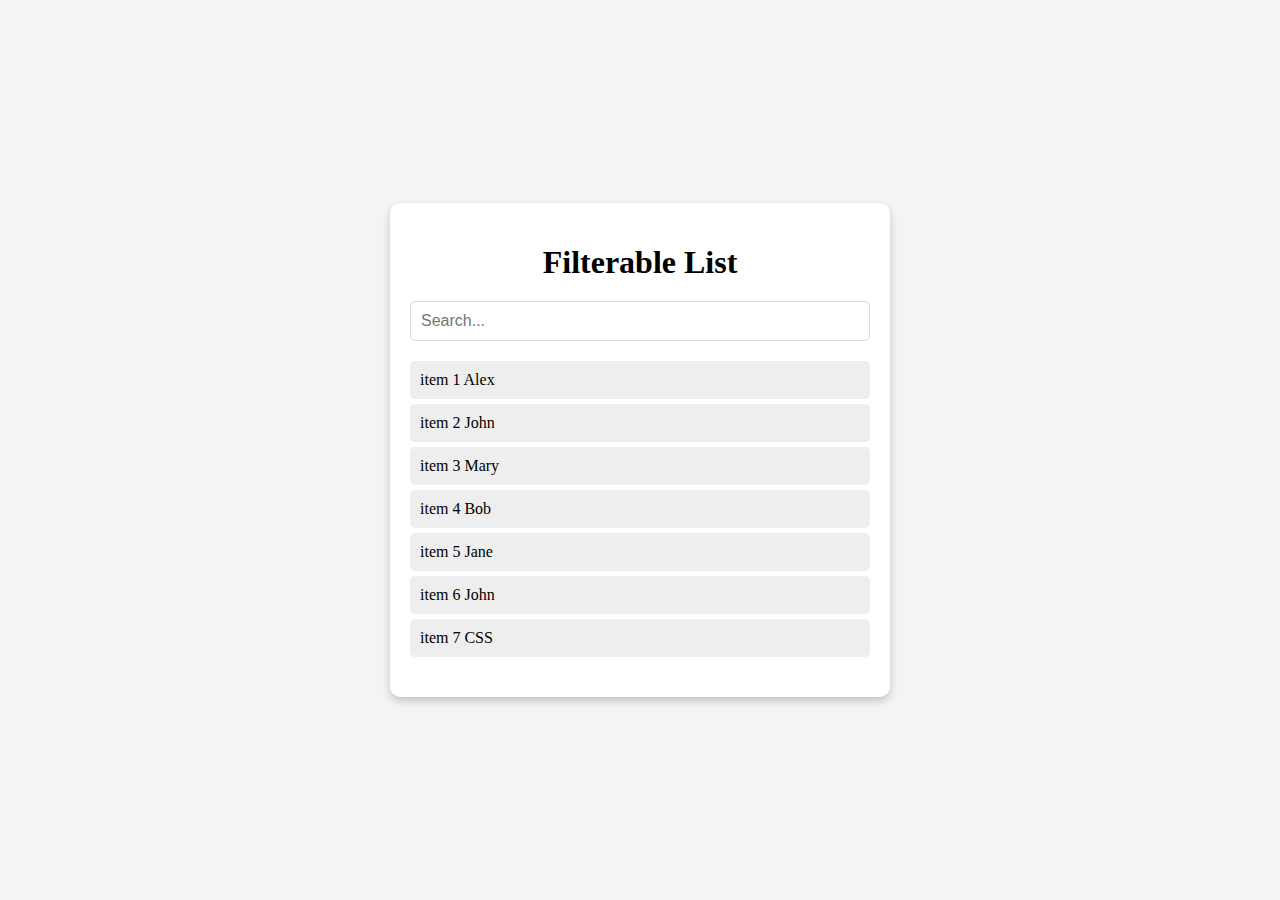
<file: Filter/index.html>
<!DOCTYPE html>
<html lang="en">

<head>
	<meta charset="UTF-8">
	<meta name="viewport" content="width=device-width, initial-scale=1.0">
	<title>Search and Filter</title>
	<link rel="stylesheet" href="./styles/styles.css">
</head>

<body>
	<div class="filter">
		<h1 class="filter__title">Filterable List</h1>
		<div class="filter__search-bar">
			<input type="text" id="searchInput" class="filter__input" placeholder="Search...">
		</div>
		<ul id="itemList" class="filter__list">
			<li class="filter__item">item 1 Alex</li>
			<li class="filter__item">item 2 John</li>
			<li class="filter__item">item 3 Mary</li>
			<li class="filter__item">item 4 Bob</li>
			<li class="filter__item">item 5 Jane</li>
			<li class="filter__item">item 6 John</li>
			<li class="filter__item">item 7 CSS</li>
			<li class="filter__item">item 8 HTML</li>
			<li class="filter__item">item 9 JS</li>
			<li class="filter__item">item 10 React</li>
			<li class="filter__item">11 Vue</li>
			<li class="filter__item">12 Angular</li>
			<li class="filter__item">13 React</li>
			<li class="filter__item">14 Vue</li>
			<li class="filter__item">15 Angular</li>
			<li class="filter__item">16 React</li>
			<li class="filter__item">17 Vue</li>
			<li class="filter__item">18 Angular</li>
			<li class="filter__item">19 React</li>
			<li class="filter__item">20 Vue</li>
		</ul>
	</div>
	<script src="./js/script.js"></script>
</body>

</html>
</file>
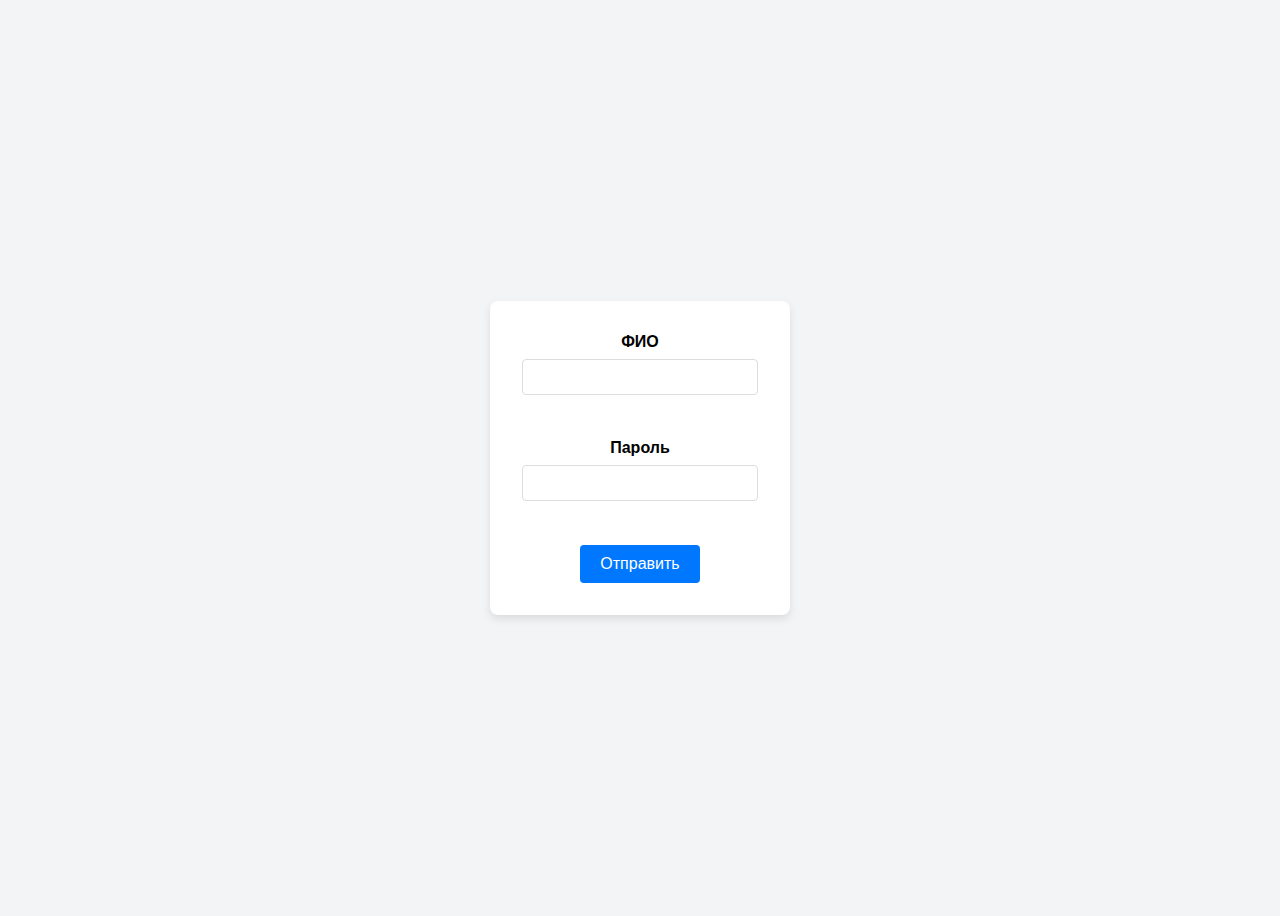
<file: Form/index.html>
<!DOCTYPE html>
<html lang="ru">
<head>
    <meta charset="UTF-8">
    <meta name="viewport" content="width=device-width, initial-scale=1.0">
    <title>Проверка формы</title>
    <link rel="stylesheet" href="styles.css">
</head>
<body>
    <div class="form">
        <form class="form__content" id="validationForm">
            <label for="name" class="form__label">ФИО</label>
            <input type="text" id="name" name="name" class="form__input" required aria-describedby="nameFeedback">
            <div id="nameFeedback" class="form__feedback"></div>

            <label for="password" class="form__label">Пароль</label>
            <input type="password" id="password" name="password" class="form__input" required aria-describedby="passwordFeedback">
            <div id="passwordFeedback" class="form__feedback"></div>

            <button type="submit" class="form__button">Отправить</button>
        </form>
    </div>
    <script src="script.js"></script>
</body>
</html>
</file>
<file: Filter/styles/styles.css>
* {
  box-sizing: border-box;
}

body {
  display: flex;
  justify-content: center;
  align-items: center;
  min-height: 100vh;
  margin: 0;
  background-color: #f4f4f4;
}

.filter {
  width: 100%;
  max-width: 500px;
  padding: 20px;
  background: #fff;
  box-shadow: 0 4px 8px rgba(0, 0, 0, 0.2);
  border-radius: 10px;
}
.filter__title {
  text-align: center;
  margin-bottom: 20px;
}
.filter__search-bar {
  margin-bottom: 20px;
}
.filter__input {
  width: 100%;
  padding: 10px;
  font-size: 16px;
  border: 1px solid #ddd;
  border-radius: 5px;
  outline: none;
}
.filter__input:focus {
  border-color: #333;
}
.filter__list {
  list-style: none;
  padding: 0;
  height: 300px;
  overflow-y: auto;
}
.filter__item {
  padding: 10px;
  margin-bottom: 5px;
  background: #eee;
  border-radius: 5px;
}

/*# sourceMappingURL=styles.css.map */
</file>
<file: Form/styles.css>
* {
  box-sizing: border-box;
}

body {
  display: flex;
  justify-content: center;
  align-items: center;
  min-height: 100vh;
  font-family: Arial, sans-serif;
  background-color: #f3f4f6;
}

.form__content {
  background-color: #ffffff;
  padding: 2rem;
  border-radius: 8px;
  box-shadow: 0 4px 8px rgba(0, 0, 0, 0.1);
  width: 300px;
  text-align: center;
}
.form__label {
  display: block;
  font-weight: bold;
  margin-bottom: 8px;
}
.form__input {
  width: 100%;
  padding: 8px;
  margin-bottom: 8px;
  border: 1px solid #ddd;
  border-radius: 4px;
  font-size: 1rem;
}
.form__input--success:focus {
  border-color: #0077ff;
  outline: none;
}
.form__input--error:focus {
  border-color: #d9534f;
  outline: none;
}
.form__button {
  padding: 10px 20px;
  font-size: 1rem;
  color: #fff;
  background-color: #0077ff;
  border: none;
  border-radius: 4px;
  cursor: pointer;
  transition: background-color 0.3s;
}
.form__button:hover {
  background-color: #005bb5;
}
.form__feedback {
  font-size: 0.9rem;
  margin-top: -5px;
  margin-bottom: 25px;
  height: 1rem;
  color: #d9534f;
}
.form__feedback--valid {
  color: #5cb85c;
}
.form__feedback--invalid {
  background-color: #d9534f;
}

/*# sourceMappingURL=styles.css.map */
</file>
